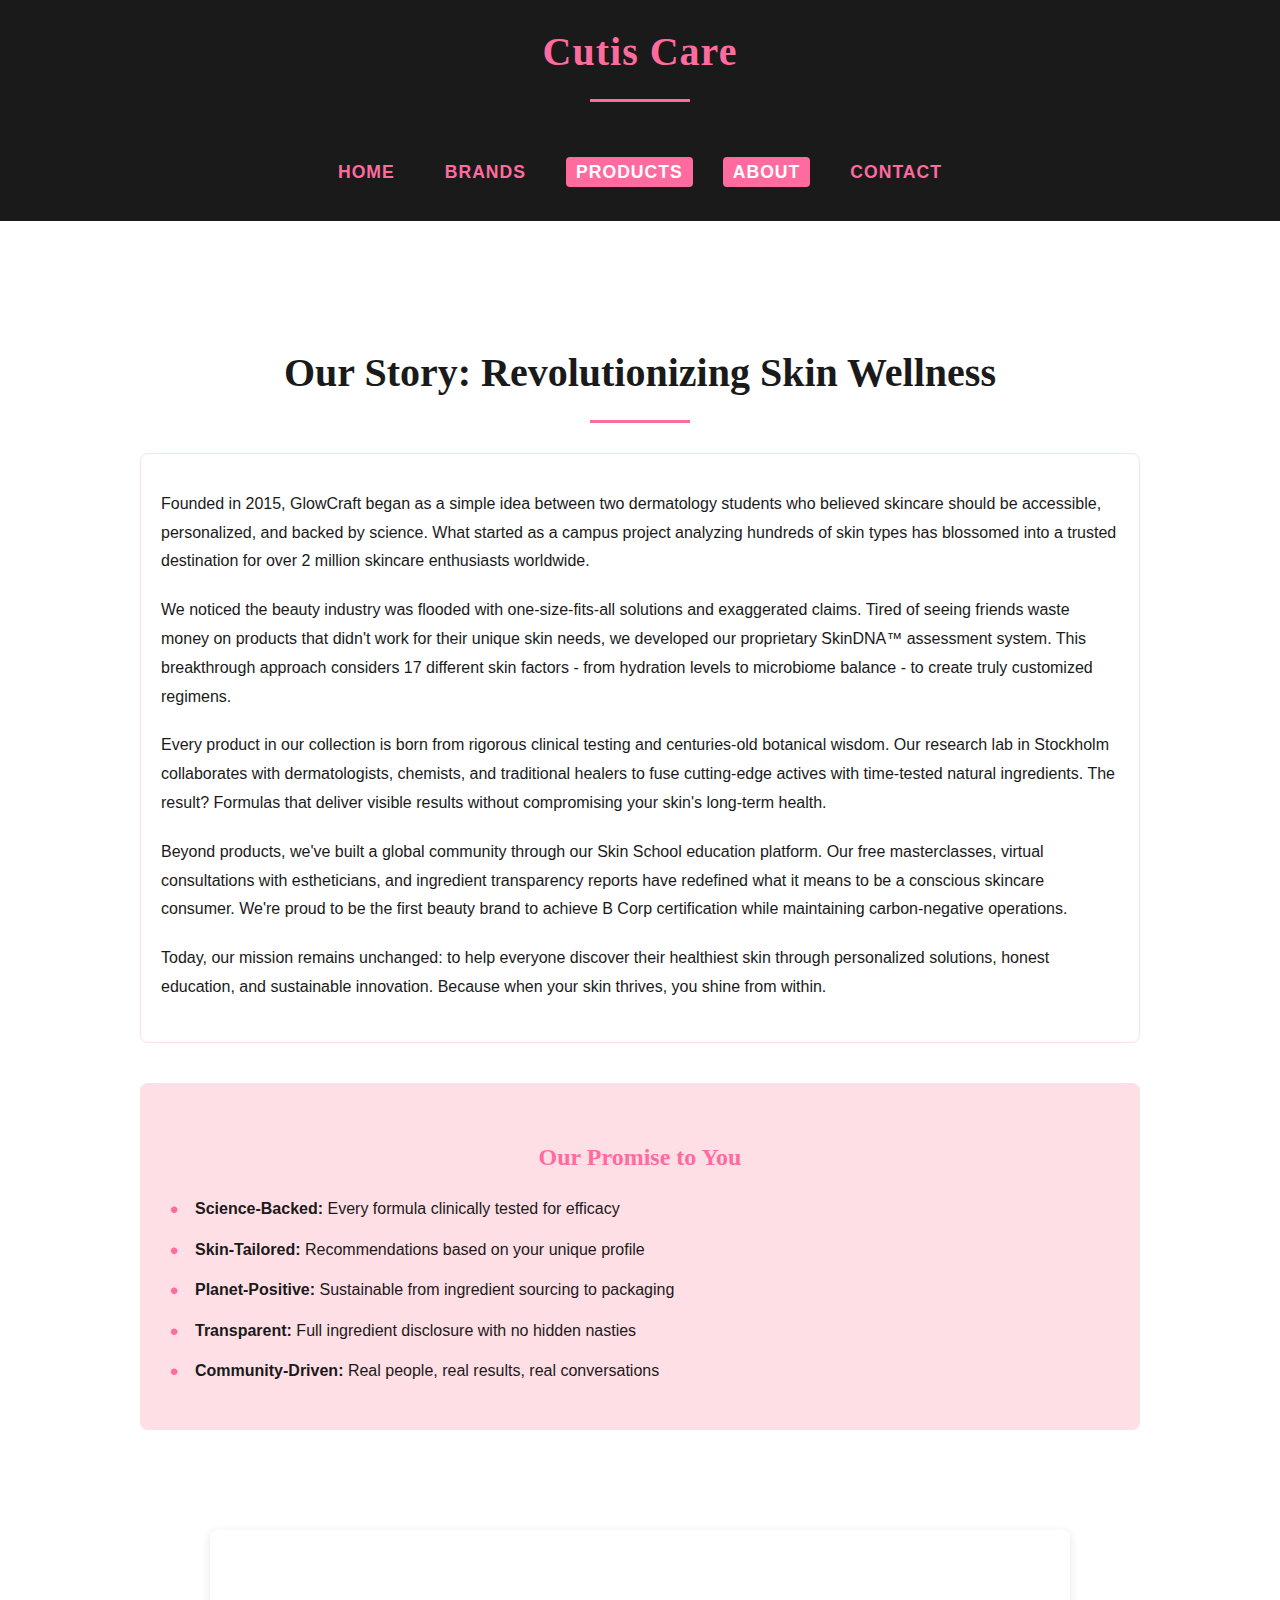
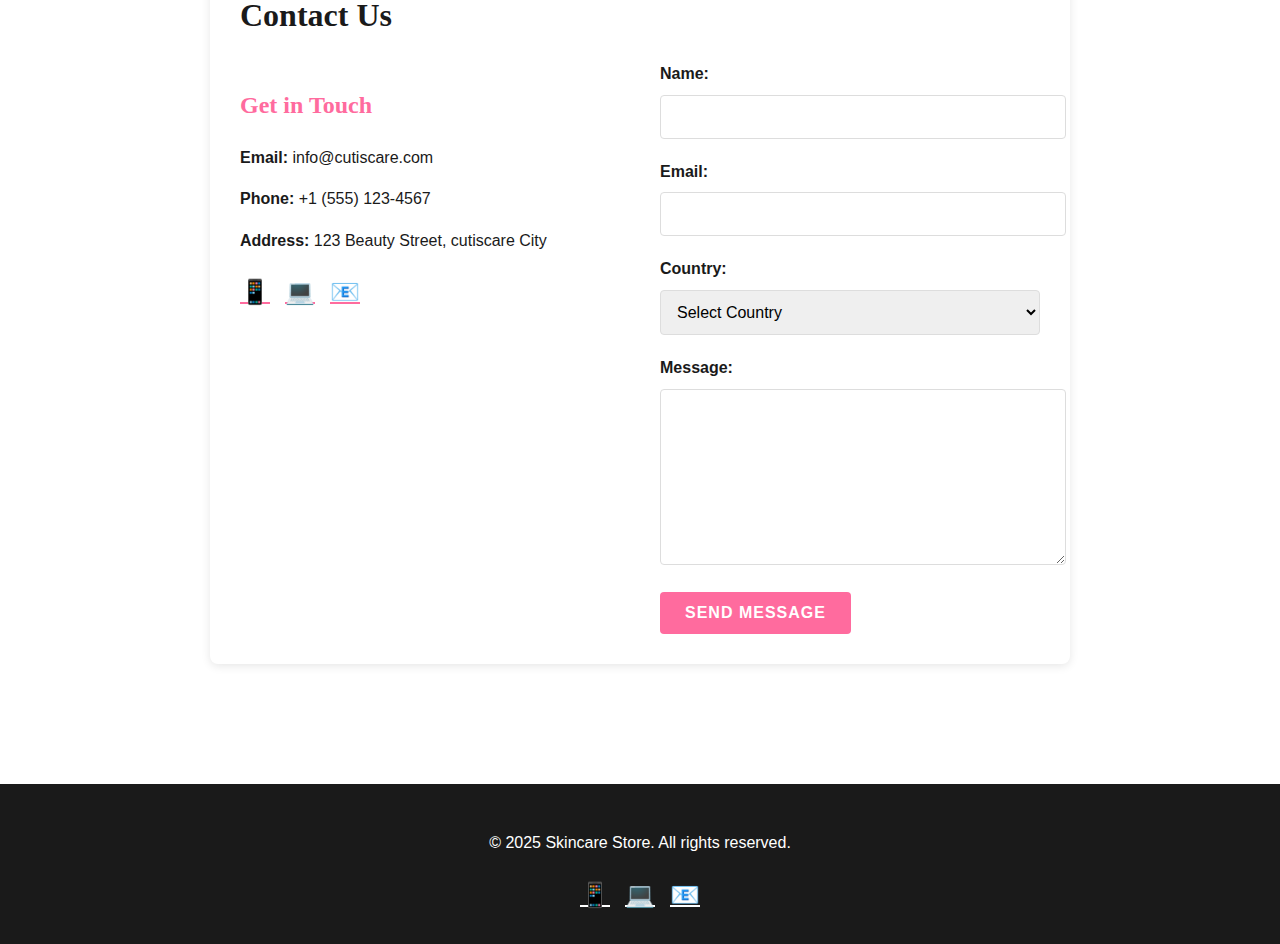
<file: Aboutus.html>
<!DOCTYPE html>
<html lang="en">
<head>
    <meta charset="UTF-8">
    <meta name="viewport" content="width=device-width, initial-scale=1.0">
    <title>Brands - Skincare</title>
    <link rel="stylesheet" href="styles.css">
    <script defer src="script.js"></script>
</head>
<body>
    <header class="main-header">
        <div class="header-content">
            <h1 class="logo">Cutis Care</h1>
            <span id="current-date"></span>
            <nav class="main-nav">
                <ul>
                    <li><a href="index.html">Home</a></li>
                    <li><a href="brands.html">Brands</a></li>
                    <li><a href="products.html" class="active">Products</a></li>
                    <li><a href="Aboutus.html">About</a></li>
                    <li><a href="contact.html">Contact</a></li>
                </ul>
            </nav>
        </div>
    </header>

    <main class="main-content">
        <section class="about-us">
            <div class="container">
                <h1>Our Story: Revolutionizing Skin Wellness</h1>
                <div class="about-content">
                    <p>Founded in 2015, GlowCraft began as a simple idea between two dermatology students who believed skincare should be accessible, personalized, and backed by science. What started as a campus project analyzing hundreds of skin types has blossomed into a trusted destination for over 2 million skincare enthusiasts worldwide.</p>
        
                    <p>We noticed the beauty industry was flooded with one-size-fits-all solutions and exaggerated claims. Tired of seeing friends waste money on products that didn't work for their unique skin needs, we developed our proprietary SkinDNA™ assessment system. This breakthrough approach considers 17 different skin factors - from hydration levels to microbiome balance - to create truly customized regimens.</p>
        
                    <p>Every product in our collection is born from rigorous clinical testing and centuries-old botanical wisdom. Our research lab in Stockholm collaborates with dermatologists, chemists, and traditional healers to fuse cutting-edge actives with time-tested natural ingredients. The result? Formulas that deliver visible results without compromising your skin's long-term health.</p>
        
                    <p>Beyond products, we've built a global community through our Skin School education platform. Our free masterclasses, virtual consultations with estheticians, and ingredient transparency reports have redefined what it means to be a conscious skincare consumer. We're proud to be the first beauty brand to achieve B Corp certification while maintaining carbon-negative operations.</p>
        
                    <p>Today, our mission remains unchanged: to help everyone discover their healthiest skin through personalized solutions, honest education, and sustainable innovation. Because when your skin thrives, you shine from within.</p>
                </div>
                
                <div class="mission-statement">
                    <h3>Our Promise to You</h3>
                    <ul>
                        <li><strong>Science-Backed:</strong> Every formula clinically tested for efficacy</li>
                        <li><strong>Skin-Tailored:</strong> Recommendations based on your unique profile</li>
                        <li><strong>Planet-Positive:</strong> Sustainable from ingredient sourcing to packaging</li>
                        <li><strong>Transparent:</strong> Full ingredient disclosure with no hidden nasties</li>
                        <li><strong>Community-Driven:</strong> Real people, real results, real conversations</li>
                    </ul>
                </div>
            </div>
        </section>

        <section class="contact-section">
            <div class="container">
                <h2>Contact Us</h2>
                <div class="contact-container">
                    <div class="contact-info">
                        <h3>Get in Touch</h3>
                        <p><strong>Email:</strong> info@cutiscare.com</p>
                        <p><strong>Phone:</strong> +1 (555) 123-4567</p>
                        <p><strong>Address:</strong> 123 Beauty Street, cutiscare City</p>
                        <div class="social-links">
                            <a href="#" class="social-icon">📱</a>
                            <a href="#" class="social-icon">💻</a>
                            <a href="#" class="social-icon">📧</a>
                        </div>
                    </div>
                    
                    <form class="contact-form" id="contactForm">
                        <div class="form-group">
                            <label for="name">Name:</label>
                            <input type="text" id="name" name="name" required>
                        </div>
                        
                        <div class="form-group">
                            <label for="email">Email:</label>
                            <input type="email" id="email" name="email" required>
                        </div>
                        
                        <div class="form-group">
                            <label for="country">Country:</label>
                            <select id="country" name="country">
                                <option value="">Select Country</option>
                                <option value="ireland">Ireland</option>
                                <option value="uk">United Kingdom</option>
                                <option value="usa">United States</option>
                                <option value="canada">Canada</option>
                                <option value="australia">Australia</option>
                                <option value="other">Other</option>
                            </select>
                        </div>
                        
                        <div class="form-group">
                            <label for="message">Message:</label>
                            <textarea id="message" name="message" rows="5" required></textarea>
                        </div>
                        
                        <button type="submit" class="submit-btn">Send Message</button>
                    </form>
                </div>
            </div>
        </section>
    </main>

    <footer class="main-footer">
        <div class="footer-content">
            <p>&copy; 2025 Skincare Store. All rights reserved.</p>
            <div class="social-links">
                <a href="#" aria-label="Instagram">📱</a>
                <a href="#" aria-label="Facebook">💻</a>
                <a href="#" aria-label="Twitter">📧</a>
            </div>
        </div>
    </footer>
</body>
</html>
</file>
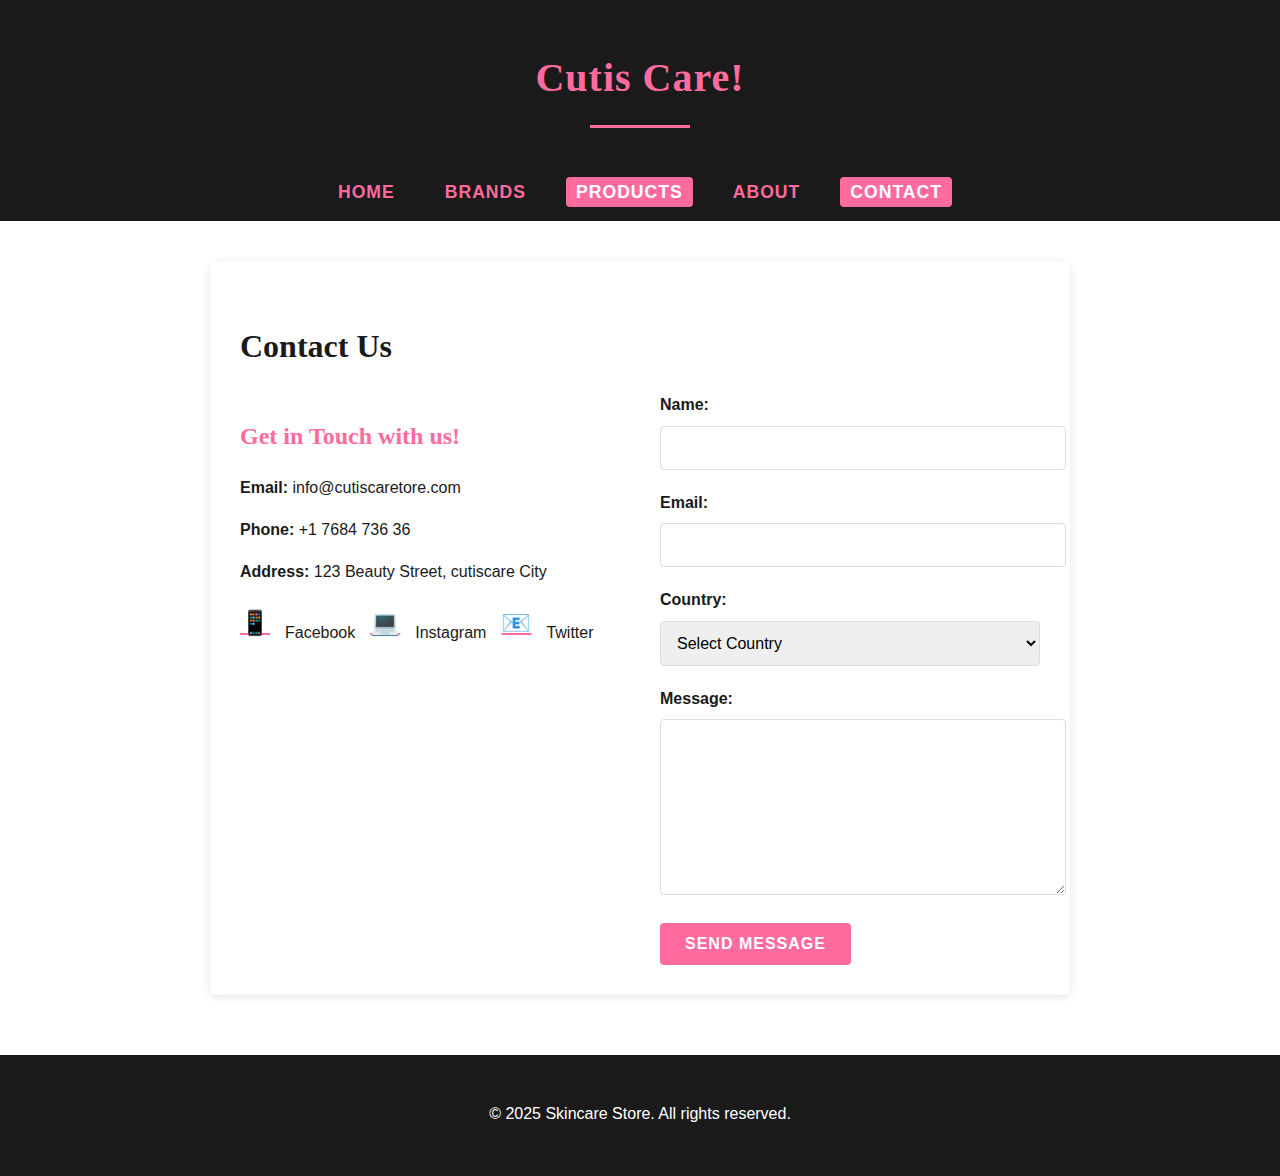
<file: contact.html>
<!DOCTYPE html>
<html lang="en">
<head>
    <meta charset="UTF-8">
    <meta name="viewport" content="width=device-width, initial-scale=1.0">
    <title>Cutis Care Contact Page</title>
    <link rel="stylesheet" href="styles.css">
    <script src="script.js"></script>
</head>
<body>
     <header>
        <span id="current-date"></span>
        <h1 class="logo">Cutis Care!</h1>
        </div>
    </header>
<nav class="main-nav">
    <ul>
        <li><a href="index.html">Home</a></li>
        <li><a href="brands.html">Brands</a></li>
        <li><a href="products.html" class="active">Products</a></li>
        <li><a href="Aboutus.html">About</a></li>
        <li><a href="contact.html">Contact</a></li>
    </ul>
</nav>
<section class="contact-section">
    <h2>Contact Us</h2>
    <div class="contact-container">
        <div class="contact-info">
            <h3>Get in Touch with us!</h3>
            <p><strong>Email:</strong> info@cutiscaretore.com</p>
            <p><strong>Phone:</strong> +1 7684 736 36</p>
            <p><strong>Address:</strong> 123 Beauty Street, cutiscare City</p>
            <div class="social-links">
                <a href="https://www.facebook.com/login.php" class="social-icon">📱</a><p>Facebook</p>
                <a href="https://www.instagram.com/accounts/login/" class="social-icon">💻</a><p>Instagram</p>
                <a href="https://x.com/i/flow/login" class="social-icon">📧</a><p>Twitter</p>
            </div>
        </div>
        
        <form class="contact-form" id="contactForm">
            <div class="form-group">
                <label for="name">Name:</label>
                <input type="text" id="name" name="name" required>
            </div>
            
            <div class="form-group">
                <label for="email">Email:</label>
                <input type="email" id="email" name="email" required>
            </div>
            
            <div class="form-group">
                <label for="country">Country:</label>
                <select id="country" name="country">
                    <option value="">Select Country</option>
                    <option value="ireland">Ireland</option>
                    <option value="uk">United Kingdom</option>
                    <option value="usa">United States</option>
                    <option value="canada">Canada</option>
                    <option value="australia">Australia</option>
                    <option value="other">Other</option>
                </select>
            </div>
            
            <div class="form-group">
                <label for="message">Message:</label>
                <textarea id="message" name="message" rows="5" required></textarea>
            </div>
            
            <button type="submit" class="submit-btn">Send Message</button>
        </form>
    </div>
</section>
<footer class="main-footer">
    <div class="footer-content">
        <p>&copy; 2025 Skincare Store. All rights reserved.</p>
        <div class="social-links">
            <a href="#" aria-label="Instagram"><i class="fab fa-instagram"></i></a>
            <a href="#" aria-label="Facebook"><i class="fab fa-facebook"></i></a>
            <a href="#" aria-label="Twitter"><i class="fab fa-twitter"></i></a>
        </div>
    </div>
</footer>
</body>
</html>
</file>
<file: styles.css>
:root {
    --black: #1a1a1a;
    --pink: #ff6b9e;
    --light-pink: #ffdfe6;
    --white: #ffffff;
    --gray: #f5f5f5;
}

body {
    font-family: 'Montserrat', sans-serif;
    margin: 0;
    padding: 0;
    background-color: var(--white);
    color: var(--black);
    line-height: 1.6;
}

header {
    background-color: var(--black);
    padding: 20px 0;
    text-align: center;
}

.logo {
    color: var(--pink);
    font-family: 'Playfair Display', serif;
    font-size: 2.5rem;
    margin: 0;
    letter-spacing: 1px;
}

nav {
    background-color: var(--black);
    padding: 15px 0;
    position: sticky;
    top: 0;
    z-index: 100;
}

nav ul {
    list-style: none;
    padding: 0;
    margin: 0;
    display: flex;
    justify-content: center;
    gap: 30px;
}

nav a {
    color: var(--pink);
    text-decoration: none;
    font-size: 1.1rem;
    font-weight: 600;
    text-transform: uppercase;
    letter-spacing: 1px;
    transition: color 0.3s;
    padding: 5px 10px;
    border-radius: 4px;
}

nav a:hover, nav a.active {
    color: var(--white);
    background-color: var(--pink);
}

main {
    padding: 20px;
    max-width: 1200px;
    margin: 0 auto;
}

h1, h2, h3 {
    color: var(--black);
    font-family: 'Playfair Display', serif;
}

h1 {
    font-size: 2.5rem;
    margin: 40px 0 30px;
    text-align: center;
    position: relative;
}

h1::after {
    content: '';
    display: block;
    width: 100px;
    height: 3px;
    background-color: var(--pink);
    margin: 15px auto;
}

h2 {
    font-size: 2rem;
    margin: 30px 0 20px;
}

h3 {
    font-size: 1.5rem;
    margin: 25px 0 15px;
}

.category-section {
    padding: 20px;
    max-width: 1200px;
    margin: 0 auto;
}

.category-grid {
    display: grid;
    grid-template-columns: repeat(3, 1fr);
    gap: 30px;
    margin-top: 20px;
}

@media (max-width: 900px) {
    .category-grid {
        grid-template-columns: repeat(2, 1fr);
    }
}

@media (max-width: 600px) {
    .category-grid {
        grid-template-columns: 1fr;
    }
}

.category-card {
    background: var(--white);
    border: 1px solid var(--light-pink);
    border-radius: 8px;
    padding: 20px;
    text-align: center;
    transition: transform 0.3s ease, box-shadow 0.3s ease;
    box-shadow: 0 2px 5px rgba(0,0,0,0.1);
}

.category-card:hover {
    transform: translateY(-5px);
    box-shadow: 0 5px 15px rgba(0,0,0,0.1);
}

.category-card img {
    width: 100%;
    height: 200px;
    object-fit: cover;
    margin: 0 auto 15px;
    border-radius: 4px;
}

.products-main {
    padding: 20px;
    max-width: 1200px;
    margin: 0 auto;
}

.product-section {
    margin-bottom: 40px;
}

.product-section h3 {
    text-align: center;
    margin-bottom: 20px;
    position: relative;
}

.product-section h3::after {
    content: '';
    display: block;
    width: 100px;
    height: 3px;
    background-color: var(--pink);
    margin: 15px auto;
}

.product-grid {
    display: grid;
    grid-template-columns: repeat(3, 1fr);
    gap: 30px;
    margin-top: 20px;
}

@media (max-width: 900px) {
    .product-grid {
        grid-template-columns: repeat(2, 1fr);
    }
}

@media (max-width: 600px) {
    .product-grid {
        grid-template-columns: 1fr;
    }
}

.product-card {
    background: var(--white);
    border: 1px solid var(--light-pink);
    border-radius: 8px;
    padding: 20px;
    text-align: center;
    transition: transform 0.3s ease, box-shadow 0.3s ease;
    box-shadow: 0 2px 5px rgba(0,0,0,0.1);
}

.product-card:hover {
    transform: translateY(-5px);
    box-shadow: 0 5px 15px rgba(0,0,0,0.1);
}

.product-card img {
    width: 100%;
    height: 200px;
    object-fit: cover;
    margin: 0 auto 15px;
    border-radius: 4px;
}

.product-card h4 {
    font-size: 1.1rem;
    margin: 10px 0;
    color: var(--black);
}

.product-card p {
    color: #555;
    margin-bottom: 15px;
    font-size: 0.9rem;
    min-height: 60px;
}

.product-card span {
    font-weight: bold;
    font-size: 1.1rem;
    color: var(--pink);
    display: block;
    margin-top: 10px;
}

.about-us {
    padding: 60px 20px;
    max-width: 1000px;
    margin: 0 auto;
}

.about-content {
    text-align: left;
    margin-bottom: 40px;
    line-height: 1.8;
    border: 1px solid var(--light-pink);
    padding: 20px;
    border-radius: 8px;
    margin-bottom: 30px;
}

.about-content p {
    margin-bottom: 20px;
}

.mission-statement {
    background-color: var(--light-pink);
    padding: 30px;
    border-radius: 8px;
    margin-top: 40px;
}

.mission-statement h3 {
    color: var(--pink);
    margin-bottom: 20px;
    text-align: center;
}

.mission-statement ul {
    list-style-type: none;
    padding: 0;
}

.mission-statement li {
    margin-bottom: 15px;
    padding-left: 25px;
    position: relative;
}

.mission-statement li::before {
    content: "•";
    color: var(--pink);
    font-size: 1.5rem;
    position: absolute;
    left: 0;
    top: -5px;
}

.contact-section {
    max-width: 800px;
    margin: 40px auto;
    padding: 30px;
    background: var(--white);
    border-radius: 8px;
    box-shadow: 0 2px 10px rgba(0,0,0,0.1);
}

.contact-container {
    display: flex;
    gap: 40px;
}

@media (max-width: 768px) {
    .contact-container {
        flex-direction: column;
    }
}

.contact-info {
    flex: 1;
    text-align: left;
}

.contact-info h3 {
    color: var(--pink);
    margin-bottom: 20px;
}

.contact-info p {
    margin-bottom: 15px;
}

.social-links {
    display: flex;
    gap: 15px;
    margin-top: 20px;
}

.social-links a {
    color: var(--pink);
    font-size: 1.5rem;
    transition: color 0.3s;
}

.social-links a:hover {
    color: var(--black);
}

.contact-form {
    flex: 1;
}

.form-group {
    margin-bottom: 20px;
}

.form-group label {
    display: block;
    margin-bottom: 8px;
    font-weight: 600;
    color: var(--black);
}

.form-group input,
.form-group textarea,
.form-group select {
    width: 100%;
    padding: 12px;
    border: 1px solid #ddd;
    border-radius: 4px;
    font-family: 'Montserrat', sans-serif;
    font-size: 1rem;
    transition: border-color 0.3s;
}

.form-group input:focus,
.form-group textarea:focus,
.form-group select:focus {
    border-color: var(--pink);
    outline: none;
}

.form-group textarea {
    min-height: 150px;
    resize: vertical;
}

.submit-btn {
    background: var(--pink);
    color: var(--white);
    padding: 12px 25px;
    border: none;
    border-radius: 4px;
    cursor: pointer;
    font-size: 1rem;
    font-weight: 600;
    text-transform: uppercase;
    letter-spacing: 1px;
    transition: background-color 0.3s;
}

.submit-btn:hover {
    background-color: var(--black);
}

footer {
    background-color: var(--black);
    color: var(--white);
    padding: 30px 0;
    text-align: center;
    margin-top: 60px;
}

.footer-content {
    max-width: 1200px;
    margin: 0 auto;
    padding: 0 20px;
}

footer .social-links {
    justify-content: center;
    margin-top: 20px;
}

footer .social-links a {
    color: var(--white);
}

footer .social-links a:hover {
    color: var(--pink);
}

.quiz {
    text-align: center;
    padding: 30px;
    background-color: var(--light-pink);
    border-radius: 8px;
    margin: 40px auto;
    max-width: 600px;
}

.quiz button {
    background-color: var(--pink);
    color: var(--white);
    border: none;
    padding: 12px 25px;
    font-size: 1rem;
    font-weight: 600;
    border-radius: 4px;
    cursor: pointer;
    transition: background-color 0.3s;
    text-transform: uppercase;
    letter-spacing: 1px;
}

.quiz button:hover {
    background-color: var(--black);
}

.slideshow {
    position: relative;
    max-width: 100%;
    margin: 40px auto;
    overflow: hidden;
    border-radius: 8px;
    box-shadow: 0 4px 10px rgba(0,0,0,0.1);
}

.slide {
    position: relative;
}

.slide img {
    width: 100%;
    height: auto;
    display: block;
}

.slide-text {
    position: absolute;
    bottom: 0;
    left: 0;
    right: 0;
    background: rgba(0,0,0,0.7);
    color: var(--white);
    padding: 20px;
    text-align: center;
}

.slide-text h2 {
    color: var(--white);
    margin: 0 0 10px;
}

.slide-text p {
    margin: 0;
    font-size: 1.1rem;
}

.brands-intro {
    text-align: center;
    margin-bottom: 40px;
}

.brands-container {
    max-width: 1000px;
    margin: 0 auto;
}

.brand-card {
    display: flex;
    gap: 30px;
    margin-bottom: 40px;
    background: var(--white);
    border-radius: 8px;
    overflow: hidden;
    box-shadow: 0 2px 10px rgba(0,0,0,0.1);
}

@media (max-width: 768px) {
    .brand-card {
        flex-direction: column;
    }
}

.brand-image {
    flex: 1;
}

.brand-image img {
    width: 100%;
    height: 100%;
    object-fit: cover;
}

.brand-info {
    flex: 2;
    padding: 20px;
    text-align: left;
}

.brand-info h3 {
    color: var(--pink);
    margin-top: 0;
}

.brand-desc {
    line-height: 1.8;
}

.skincare-table {
    width: 100%;
    border-collapse: collapse;
    margin: 30px auto;
    max-width: 1000px;
    box-shadow: 0 2px 10px rgba(0,0,0,0.1);
    border-radius: 8px;
    overflow: hidden;
}

.skincare-table th, 
.skincare-table td {
    padding: 12px 15px;
    text-align: left;
    border-bottom: 1px solid var(--light-pink);
}

.skincare-table th {
    background-color: var(--pink);
    color: var(--white);
    font-weight: 600;
    text-transform: uppercase;
    font-size: 0.9rem;
}

.skincare-table tr:nth-child(even) {
    background-color: var(--gray);
}

.skincare-table tr:hover {
    background-color: var(--light-pink);
}

.skincare-table img {
    width: 80px;
    height: 80px;
    object-fit: cover;
    border-radius: 4px;
}
</file>
